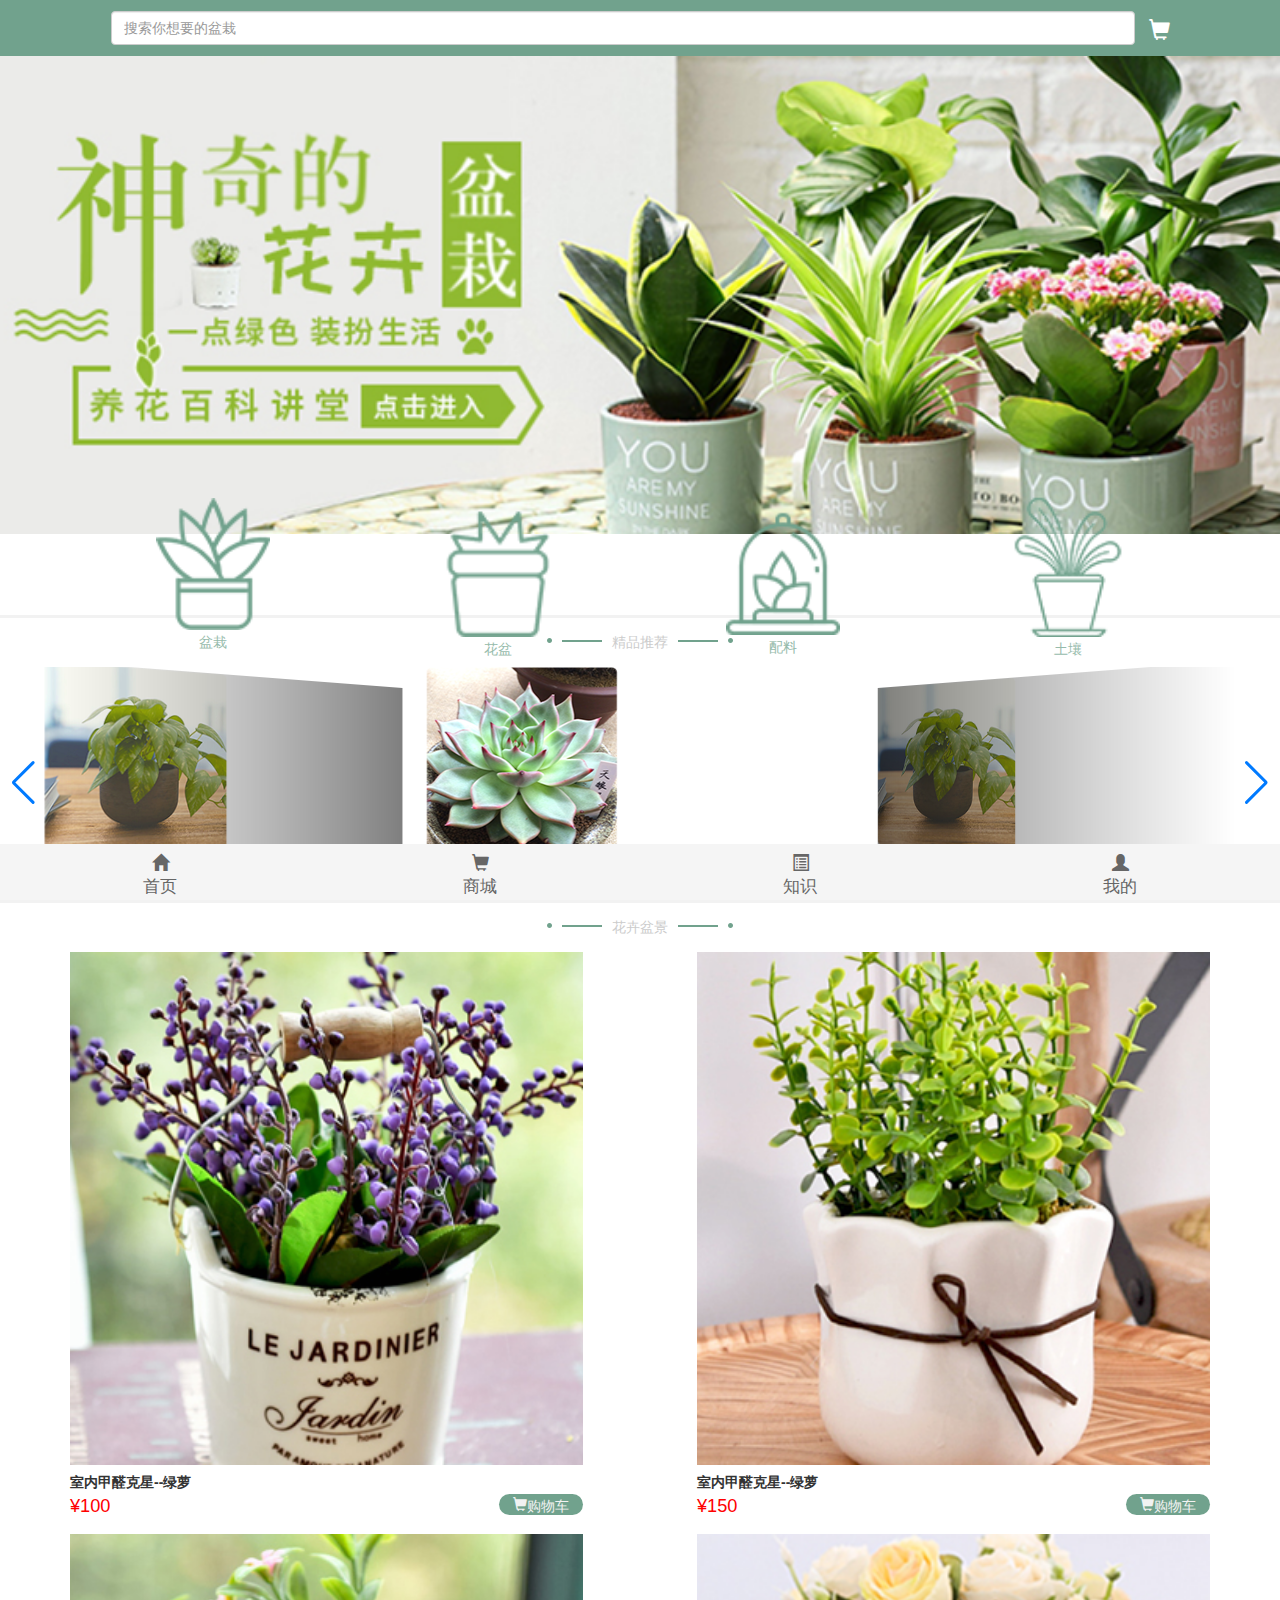
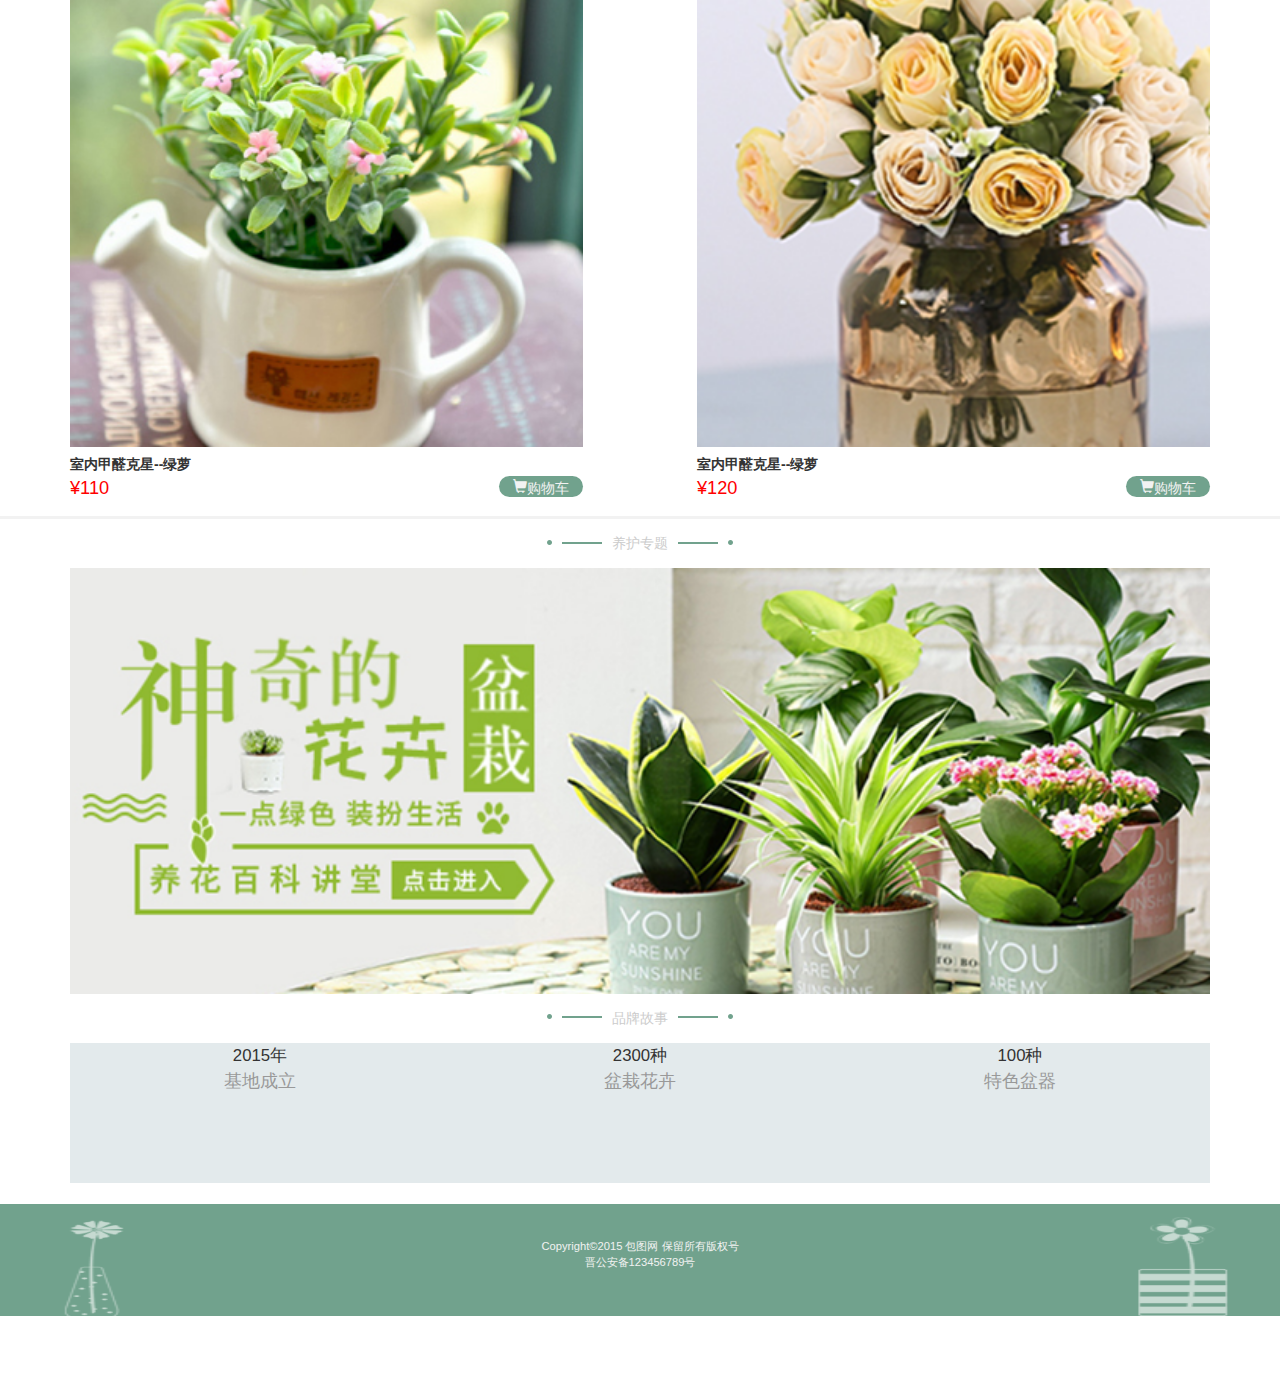
<file: index.html>
<!DOCTYPE html>
<html lang="en">

<head>
    <meta charset="UTF-8">
    <meta name="viewport" content="width=device-width, initial-scale=1.0">
    <meta http-equiv="X-UA-Compatible" content="ie=edge">
    <title>首页</title>
    <!-- bootstrap -->
    <link rel="stylesheet" href="./assets/css/bootstrap.min.css" />

    <!-- animate.css -->
    <link rel="stylesheet" href="./assets/css/animate.min.css" />

    <!-- swiper.css -->
    <link rel="stylesheet" href="./assets/css/swiper-bundle.min.css" />

    <!-- 重置样式 -->
    <link rel="stylesheet/less" href="./assets/css/reset.less" />

    <!-- 公共样式 -->
    <link rel="stylesheet/less" href="./assets/css/common.less" />

    <!-- 页面单独的样式 -->
    <link rel="stylesheet/less" href="./assets/css/index.less" />
</head>

<body>

    <!-- header 头部搜索条 -->
    <div class="header">
        <div class="inputlist">
            <input type="text" class="form-control" placeholder="搜索你想要的盆栽">
            <span class="glyphicon glyphicon-shopping-cart"></span>
        </div>
    </div>

    <!-- banner -->
    <div class="banner">
        <div class="back">
            <img src="./assets/images/banner_bg.png" />
        </div>
    </div>

    <!-- icons 小图标 -->
    <div class="icons">
        <div class="container">
            <div class="list">

                <div class="item">
                    <div class="thumb">
                        <img src="./assets/images/icon1.png" />
                    </div>
                    <span>盆栽</span>
                </div>

                <div class="item">
                    <div class="thumb">
                        <img src="./assets/images/icon2.png" />
                    </div>
                    <span>花盆</span>
                </div>

                <div class="item">
                    <div class="thumb">
                        <img src="./assets/images/icon3.png" />
                    </div>
                    <span>配料</span>
                </div>

                <div class="item">
                    <div class="thumb">
                        <img src="./assets/images/icon4.png" />
                    </div>
                    <span>土壤</span>
                </div>

            </div>
        </div>
    </div>

    <!-- recommend 推荐 -->
    <div class="recommend">

        <div class="title">
            <span class="info">精品推荐</span>
        </div>

        <div class="swiper-container">
            <div class="swiper-wrapper">


                <div class="swiper-slide">
                    <div class="list">
                        <div class="thumn">
                            <img src="./assets/images/recommend1.png" />
                        </div>
                        <p>白色网纹草-白色..</p>
                        <span>&yen;20/株</span>
                        <span class="glyphicon glyphicon-shopping-cart"></span>
                    </div>
                </div>

                <div class="swiper-slide">
                    <div class="list">
                        <div class="thumn">
                            <img src="./assets/images/recommend2.png" />
                        </div>
                        <p>白色网纹草-白色..</p>
                        <span>&yen;20/株</span>
                        <span class="glyphicon glyphicon-shopping-cart"></span>
                    </div>
                </div>

                <div class="swiper-slide">
                    <div class="list">
                        <div class="thumn">
                            <img src="./assets/images/recommend3.png" />
                        </div>
                        <p>白色网纹草-白色..</p>
                        <span>&yen;20/株</span>
                        <span class="glyphicon glyphicon-shopping-cart"></span>
                    </div>
                </div>

                <div class="swiper-slide">
                    <div class="list">
                        <div class="thumn">
                            <img src="./assets/images/recommend1.png" />
                        </div>
                        <p>白色网纹草-白色..</p>
                        <span>&yen;20/株</span>
                        <span class="glyphicon glyphicon-shopping-cart"></span>
                    </div>
                </div>

                <div class="swiper-slide">
                    <div class="list">
                        <div class="thumn">
                            <img src="./assets/images/recommend2.png" />
                        </div>
                        <p>白色网纹草-白色..</p>
                        <span>&yen;20/株</span>
                        <span class="glyphicon glyphicon-shopping-cart"></span>
                    </div>
                </div>

            </div>

            <div class="swiper-button-prev"></div>
            <div class="swiper-button-next"></div>
        </div>
    </div>

    <!-- bonsai 盆景 -->
    <div class="bonsai">
        <div class="container">

            <div class="title">
                <span class="info">花卉盆景</span>
            </div>

            <div class="plantlist">
                <div class="list">
                    <div class="thumb">
                        <img src="./assets/images/bonsai1.png" />
                    </div>
                    <p>室内甲醛克星--绿萝</p>
                    <span class="price">&yen;100</span>
                    <span class="glyphicon glyphicon-shopping-cart">购物车</span>
                </div>
                <div class="list">
                    <div class="thumb">
                        <img src="./assets/images/bonsai2.png" />
                    </div>
                    <p>室内甲醛克星--绿萝</p>
                    <span class="price">&yen;150</span>
                    <span class="glyphicon glyphicon-shopping-cart">购物车</span>
                </div>
                <div class="list">
                    <div class="thumb">
                        <img src="./assets/images/bonsai3.png" />
                    </div>
                    <p>室内甲醛克星--绿萝</p>
                    <span class="price">&yen;110</span>
                    <span class="glyphicon glyphicon-shopping-cart">购物车</span>
                </div>
                <div class="list">
                    <div class="thumb">
                        <img src="./assets/images/bonsai4.png" />
                    </div>
                    <p>室内甲醛克星--绿萝</p>
                    <span class="price">&yen;120</span>
                    <span class="glyphicon glyphicon-shopping-cart">购物车</span>
                </div>
            </div>
        </div>
    </div>

    <!-- curing 养护专题 -->
    <div class="curing">
        <div class="container">
            <div class="title">
                <span class="info">养护专题</span>
            </div>
            <div class="image">
                <img src="./assets/images/banner_bg.png" />
            </div>
        </div>
    </div>

    <!-- story 品牌故事 -->
    <div class="story">
        <div class="container">
            <div class="title">
                <span class="info">品牌故事</span>
            </div>
            <div class="history">
                <div class="info">
                    <p>2015年</p>
                    <span>基地成立</span>
                </div>
                <div class="info">
                    <p>2300种</p>
                    <span>盆栽花卉</span>
                </div>
                <div class="info">
                    <p>100种</p>
                    <span>特色盆器</span>
                </div>
            </div>

        </div>
    </div>

    <!-- copyright -->
    <div class="copyright">
        <div class="back">
            <img src="./assets/images/copy_bg.png" />
        </div>
        <div class="info">
            <p>Copyright©2015 包图网 保留所有版权号</p>
            <span>晋公安备123456789号</span>
        </div>
    </div>

    <!-- 底部 -->
    <footer class="footer">
        <a href="./index.html" class="item">
            <span class="glyphicon glyphicon-home"></span>
            <span>首页</span>
        </a>
        <a href="./shop.html" class="item">
            <span class="glyphicon glyphicon-shopping-cart"></span>
            <span>商城</span>
        </a>
        <a href="./knowledge.html" class="item">
            <span class="glyphicon glyphicon-list-alt"></span>
            <span>知识</span>
        </a>
        <a href="./register.html" class="item">
            <span class="glyphicon glyphicon-user"></span>
            <span>我的</span>
        </a>
    </footer>
</body>

</html>
<!-- 解析less的文件 -->
<script src="./assets/js/less.min.js"></script>

<!-- jquery  -->
<script type="text/javascript" src="./assets/js/jquery.min.js"></script>

<!-- bootstrap -->
<script type="text/javascript" src="./assets/js/bootstrap.min.js"></script>

<!-- wow.js -->
<script src="./assets/js/wow.min.repeat.js"></script>

<script src="./assets/js/swiper-bundle.min.js"></script>

<script>
    new WOW().init();
</script>

<script>
    var mySwiper = new Swiper('.swiper-container', {
        autoplay: {
            disableOnInteraction: false,
            delay:1000
        },
        observer:true,
        observeParents:true,
        loop: true,

        effect: 'coverflow',
        slidesPerView: 3,
        centeredSlides: true,

        navigation: {
            nextEl: '.swiper-button-next',
            prevEl: '.swiper-button-prev',
        },
    })

</script>
</file>
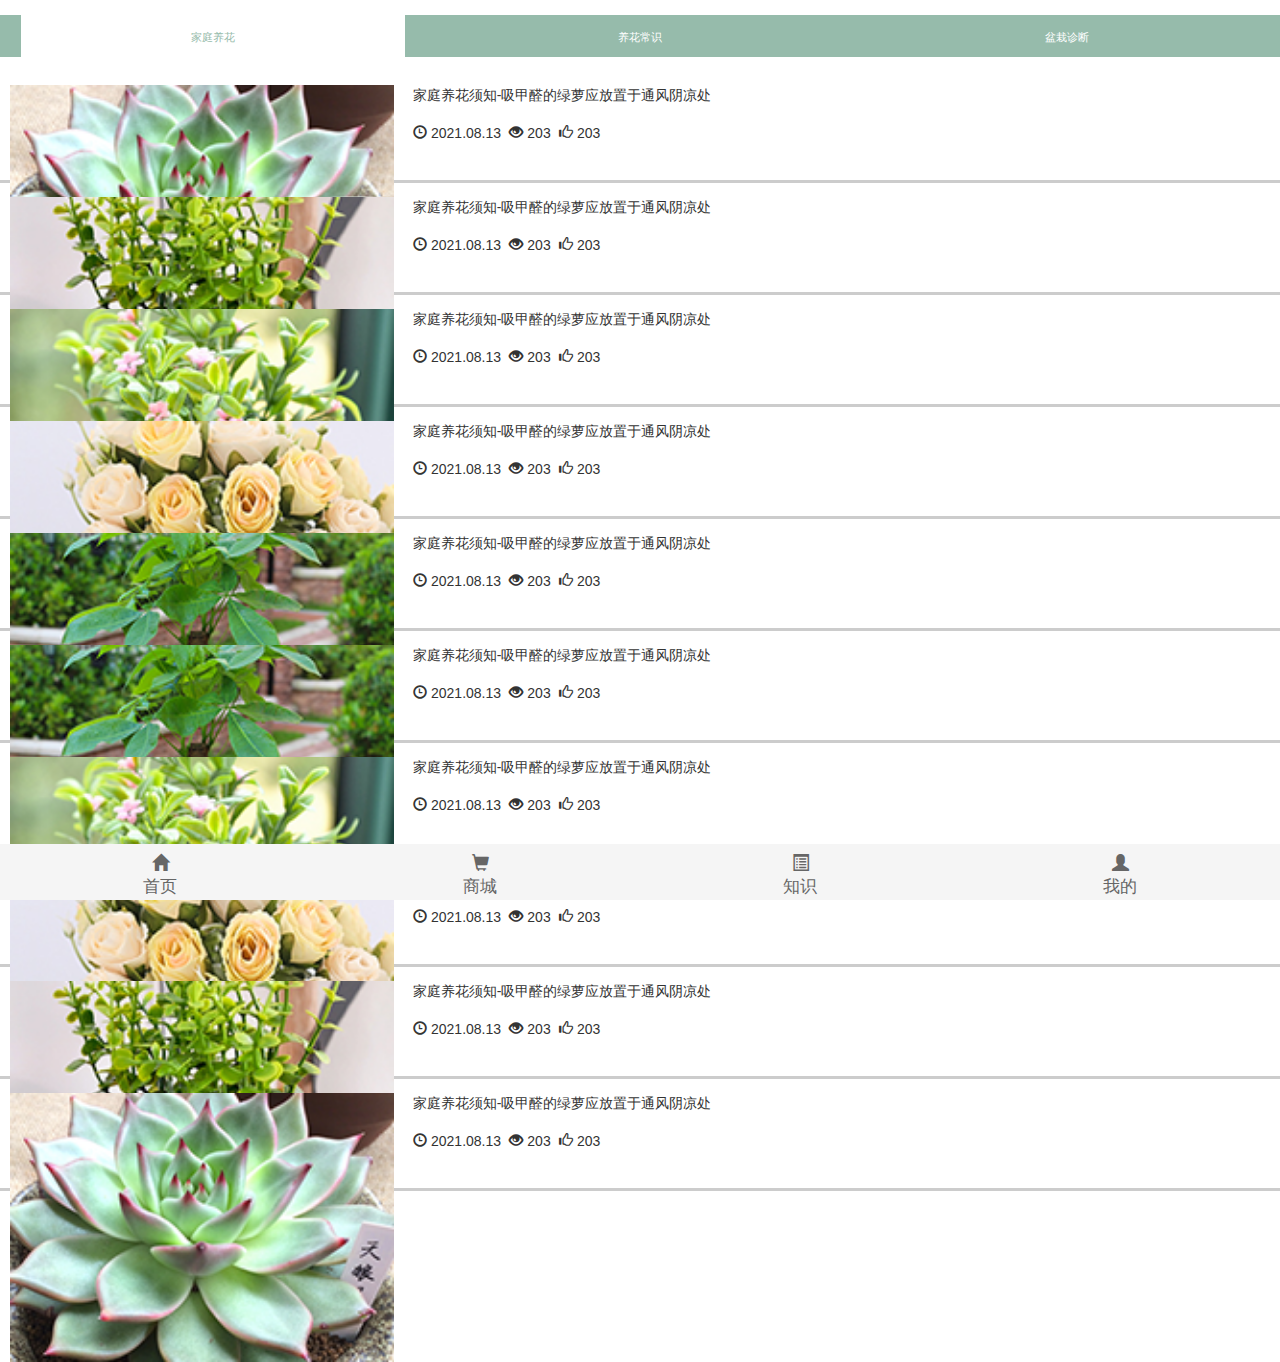
<file: knowledge.html>
<!DOCTYPE html>
<html lang="en">

<head>
    <meta charset="UTF-8">
    <meta name="viewport" content="width=device-width, initial-scale=1.0">
    <meta http-equiv="X-UA-Compatible" content="ie=edge">
    <title>养花百科</title>
    <!-- bootstrap -->
    <link rel="stylesheet" href="./assets/css/bootstrap.min.css" />

    <!-- animate.css -->
    <link rel="stylesheet" href="./assets/css/animate.min.css" />

    <!-- swiper.css -->
    <link rel="stylesheet" href="./assets/css/swiper-bundle.min.css" />

    <!-- 重置样式 -->
    <link rel="stylesheet/less" href="./assets/css/reset.less" />

    <!-- 公共样式 -->
    <link rel="stylesheet/less" href="./assets/css/common.less" />

    <!-- 页面单独的样式 -->
    <link rel="stylesheet/less" href="./assets/css/knowledge.less" />
</head>

<body>
    <div class="tips">
        <div id="box">
            <div id="tabs">
                <div class="nav active">家庭养花</div>
                <div class="nav">养花常识</div>
                <div class="nav">盆栽诊断</div>
            </div>

            <div id="content">
                <div class="block active">
                    <div class="item">
                        <div class="list">
                            <div class="left">
                                <img src="./assets/images/tips1.png" />
                            </div>
                            <div class="right">
                                <p>家庭养花须知-吸甲醛的绿萝应放置于通风阴凉处</p>
                                <span class="glyphicon glyphicon-time"></span><span>2021.08.13</span>
                                <span class="glyphicon glyphicon-eye-open"></span><span>203</span>
                                <span class="glyphicon glyphicon-thumbs-up"></span><span>203</span>
                            </div>

                        </div>
                        <div class="list">
                            <div class="left">
                                <img src="./assets/images/tips2.png" />
                            </div>
                            <div class="right">
                                <p>家庭养花须知-吸甲醛的绿萝应放置于通风阴凉处</p>
                                <span class="glyphicon glyphicon-time"></span><span>2021.08.13</span>
                                <span class="glyphicon glyphicon-eye-open"></span><span>203</span>
                                <span class="glyphicon glyphicon-thumbs-up"></span><span>203</span>
                            </div>
                        </div>
                        <div class="list">
                            <div class="left">
                                <img src="./assets/images/tips3.png" />
                            </div>
                            <div class="right">
                                <p>家庭养花须知-吸甲醛的绿萝应放置于通风阴凉处</p>
                                <span class="glyphicon glyphicon-time"></span><span>2021.08.13</span>
                                <span class="glyphicon glyphicon-eye-open"></span><span>203</span>
                                <span class="glyphicon glyphicon-thumbs-up"></span><span>203</span>
                            </div>
                        </div>
                        <div class="list">
                            <div class="left">
                                <img src="./assets/images/tips4.png" />
                            </div>
                            <div class="right">
                                <p>家庭养花须知-吸甲醛的绿萝应放置于通风阴凉处</p>
                                <span class="glyphicon glyphicon-time"></span><span>2021.08.13</span>
                                <span class="glyphicon glyphicon-eye-open"></span><span>203</span>
                                <span class="glyphicon glyphicon-thumbs-up"></span><span>203</span>
                            </div>
                        </div>
                        <div class="list">
                            <div class="left">
                                <img src="./assets/images/tips5.png" />
                            </div>
                            <div class="right">
                                <p>家庭养花须知-吸甲醛的绿萝应放置于通风阴凉处</p>
                                <span class="glyphicon glyphicon-time"></span><span>2021.08.13</span>
                                <span class="glyphicon glyphicon-eye-open"></span><span>203</span>
                                <span class="glyphicon glyphicon-thumbs-up"></span><span>203</span>
                            </div>
                        </div>
                        <div class="list">
                            <div class="left">
                                <img src="./assets/images/tips5.png" />
                            </div>
                            <div class="right">
                                <p>家庭养花须知-吸甲醛的绿萝应放置于通风阴凉处</p>
                                <span class="glyphicon glyphicon-time"></span><span>2021.08.13</span>
                                <span class="glyphicon glyphicon-eye-open"></span><span>203</span>
                                <span class="glyphicon glyphicon-thumbs-up"></span><span>203</span>
                            </div>
                        </div>
                        <div class="list">
                            <div class="left">
                                <img src="./assets/images/tips3.png" />
                            </div>
                            <div class="right">
                                <p>家庭养花须知-吸甲醛的绿萝应放置于通风阴凉处</p>
                                <span class="glyphicon glyphicon-time"></span><span>2021.08.13</span>
                                <span class="glyphicon glyphicon-eye-open"></span><span>203</span>
                                <span class="glyphicon glyphicon-thumbs-up"></span><span>203</span>
                            </div>
                        </div>
                        <div class="list">
                            <div class="left">
                                <img src="./assets/images/tips4.png" />
                            </div>
                            <div class="right">
                                <p>家庭养花须知-吸甲醛的绿萝应放置于通风阴凉处</p>
                                <span class="glyphicon glyphicon-time"></span><span>2021.08.13</span>
                                <span class="glyphicon glyphicon-eye-open"></span><span>203</span>
                                <span class="glyphicon glyphicon-thumbs-up"></span><span>203</span>
                            </div>
                        </div>
                        <div class="list">
                            <div class="left">
                                <img src="./assets/images/tips2.png" />
                            </div>
                            <div class="right">
                                <p>家庭养花须知-吸甲醛的绿萝应放置于通风阴凉处</p>
                                <span class="glyphicon glyphicon-time"></span><span>2021.08.13</span>
                                <span class="glyphicon glyphicon-eye-open"></span><span>203</span>
                                <span class="glyphicon glyphicon-thumbs-up"></span><span>203</span>
                            </div>
                        </div>
                        <div class="list">
                            <div class="left">
                                <img src="./assets/images/tips1.png" />
                            </div>
                            <div class="right">
                                <p>家庭养花须知-吸甲醛的绿萝应放置于通风阴凉处</p>
                                <span class="glyphicon glyphicon-time"></span><span>2021.08.13</span>
                                <span class="glyphicon glyphicon-eye-open"></span><span>203</span>
                                <span class="glyphicon glyphicon-thumbs-up"></span><span>203</span>
                            </div>
                        </div>
                    </div>
                </div>
                <div class="block">
                    <div class="item">
                        <div class="list">
                            <div class="left">
                                <img src="./assets/images/tips5.png" />
                            </div>
                            <div class="right">
                                <p>家庭养花须知-吸甲醛的绿萝应放置于通风阴凉处</p>
                                <span class="glyphicon glyphicon-time"></span><span>2021.08.13</span>
                                <span class="glyphicon glyphicon-eye-open"></span><span>203</span>
                                <span class="glyphicon glyphicon-thumbs-up"></span><span>203</span>
                            </div>
                        </div>
                        <div class="list">
                            <div class="left">
                                <img src="./assets/images/tips4.png" />
                            </div>
                            <div class="right">
                                <p>家庭养花须知-吸甲醛的绿萝应放置于通风阴凉处</p>
                                <span class="glyphicon glyphicon-time"></span><span>2021.08.13</span>
                                <span class="glyphicon glyphicon-eye-open"></span><span>203</span>
                                <span class="glyphicon glyphicon-thumbs-up"></span><span>203</span>
                            </div>
                        </div>
                        <div class="list">
                            <div class="left">
                                <img src="./assets/images/tips3.png" />
                            </div>
                            <div class="right">
                                <p>家庭养花须知-吸甲醛的绿萝应放置于通风阴凉处</p>
                                <span class="glyphicon glyphicon-time"></span><span>2021.08.13</span>
                                <span class="glyphicon glyphicon-eye-open"></span><span>203</span>
                                <span class="glyphicon glyphicon-thumbs-up"></span><span>203</span>
                            </div>
                        </div>
                        <div class="list">
                            <div class="left">
                                <img src="./assets/images/tips2.png" />
                            </div>
                            <div class="right">
                                <p>家庭养花须知-吸甲醛的绿萝应放置于通风阴凉处</p>
                                <span class="glyphicon glyphicon-time"></span><span>2021.08.13</span>
                                <span class="glyphicon glyphicon-eye-open"></span><span>203</span>
                                <span class="glyphicon glyphicon-thumbs-up"></span><span>203</span>
                            </div>
                        </div>
                        <div class="list">
                            <div class="left">
                                <img src="./assets/images/tips1.png" />
                            </div>
                            <div class="right">
                                <p>家庭养花须知-吸甲醛的绿萝应放置于通风阴凉处</p>
                                <span class="glyphicon glyphicon-time"></span><span>2021.08.13</span>
                                <span class="glyphicon glyphicon-eye-open"></span><span>203</span>
                                <span class="glyphicon glyphicon-thumbs-up"></span><span>203</span>
                            </div>
                        </div>
                        <div class="list">
                            <div class="left">
                                <img src="./assets/images/tips5.png" />
                            </div>
                            <div class="right">
                                <p>家庭养花须知-吸甲醛的绿萝应放置于通风阴凉处</p>
                                <span class="glyphicon glyphicon-time"></span><span>2021.08.13</span>
                                <span class="glyphicon glyphicon-eye-open"></span><span>203</span>
                                <span class="glyphicon glyphicon-thumbs-up"></span><span>203</span>
                            </div>
                        </div>
                        <div class="list">
                            <div class="left">
                                <img src="./assets/images/tips4.png" />
                            </div>
                            <div class="right">
                                <p>家庭养花须知-吸甲醛的绿萝应放置于通风阴凉处</p>
                                <span class="glyphicon glyphicon-time"></span><span>2021.08.13</span>
                                <span class="glyphicon glyphicon-eye-open"></span><span>203</span>
                                <span class="glyphicon glyphicon-thumbs-up"></span><span>203</span>
                            </div>
                        </div>
                        <div class="list">
                            <div class="left">
                                <img src="./assets/images/tips3.png" />
                            </div>
                            <div class="right">
                                <p>家庭养花须知-吸甲醛的绿萝应放置于通风阴凉处</p>
                                <span class="glyphicon glyphicon-time"></span><span>2021.08.13</span>
                                <span class="glyphicon glyphicon-eye-open"></span><span>203</span>
                                <span class="glyphicon glyphicon-thumbs-up"></span><span>203</span>
                            </div>
                        </div>
                        <div class="list">
                            <div class="left">
                                <img src="./assets/images/tips2.png" />
                            </div>
                            <div class="right">
                                <p>家庭养花须知-吸甲醛的绿萝应放置于通风阴凉处</p>
                                <span class="glyphicon glyphicon-time"></span><span>2021.08.13</span>
                                <span class="glyphicon glyphicon-eye-open"></span><span>203</span>
                                <span class="glyphicon glyphicon-thumbs-up"></span><span>203</span>
                            </div>
                        </div>
                        <div class="list">
                            <div class="left">
                                <img src="./assets/images/tips1.png" />
                            </div>
                            <div class="right">
                                <p>家庭养花须知-吸甲醛的绿萝应放置于通风阴凉处</p>
                                <span class="glyphicon glyphicon-time"></span><span>2021.08.13</span>
                                <span class="glyphicon glyphicon-eye-open"></span><span>203</span>
                                <span class="glyphicon glyphicon-thumbs-up"></span><span>203</span>
                            </div>
                        </div>
                    </div>
                </div>
                <div class="block">
                    <div class="item">
                        <div class="list">
                            <div class="left">
                                <img src="./assets/images/tips4.png" />
                            </div>
                            <div class="right">
                                <p>家庭养花须知-吸甲醛的绿萝应放置于通风阴凉处</p>
                                <span class="glyphicon glyphicon-time"></span><span>2021.08.13</span>
                                <span class="glyphicon glyphicon-eye-open"></span><span>203</span>
                                <span class="glyphicon glyphicon-thumbs-up"></span><span>203</span>
                            </div>
                        </div>
                        <div class="list">
                            <div class="left">
                                <img src="./assets/images/tips2.png" />
                            </div>
                            <div class="right">
                                <p>家庭养花须知-吸甲醛的绿萝应放置于通风阴凉处</p>
                                <span class="glyphicon glyphicon-time"></span><span>2021.08.13</span>
                                <span class="glyphicon glyphicon-eye-open"></span><span>203</span>
                                <span class="glyphicon glyphicon-thumbs-up"></span><span>203</span>
                            </div>
                        </div>
                        <div class="list">
                            <div class="left">
                                <img src="./assets/images/tips1.png" />
                            </div>
                            <div class="right">
                                <p>家庭养花须知-吸甲醛的绿萝应放置于通风阴凉处</p>
                                <span class="glyphicon glyphicon-time"></span><span>2021.08.13</span>
                                <span class="glyphicon glyphicon-eye-open"></span><span>203</span>
                                <span class="glyphicon glyphicon-thumbs-up"></span><span>203</span>
                            </div>
                        </div>
                        <div class="list">
                            <div class="left">
                                <img src="./assets/images/tips3.png" />
                            </div>
                            <div class="right">
                                <p>家庭养花须知-吸甲醛的绿萝应放置于通风阴凉处</p>
                                <span class="glyphicon glyphicon-time"></span><span>2021.08.13</span>
                                <span class="glyphicon glyphicon-eye-open"></span><span>203</span>
                                <span class="glyphicon glyphicon-thumbs-up"></span><span>203</span>
                            </div>
                        </div>
                        <div class="list">
                            <div class="left">
                                <img src="./assets/images/tips5.png" />
                            </div>
                            <div class="right">
                                <p>家庭养花须知-吸甲醛的绿萝应放置于通风阴凉处</p>
                                <span class="glyphicon glyphicon-time"></span><span>2021.08.13</span>
                                <span class="glyphicon glyphicon-eye-open"></span><span>203</span>
                                <span class="glyphicon glyphicon-thumbs-up"></span><span>203</span>
                            </div>
                        </div>
                        <div class="list">
                            <div class="left">
                                <img src="./assets/images/tips3.png" />
                            </div>
                            <div class="right">
                                <p>家庭养花须知-吸甲醛的绿萝应放置于通风阴凉处</p>
                                <span class="glyphicon glyphicon-time"></span><span>2021.08.13</span>
                                <span class="glyphicon glyphicon-eye-open"></span><span>203</span>
                                <span class="glyphicon glyphicon-thumbs-up"></span><span>203</span>
                            </div>
                        </div>
                        <div class="list">
                            <div class="left">
                                <img src="./assets/images/tips1.png" />
                            </div>
                            <div class="right">
                                <p>家庭养花须知-吸甲醛的绿萝应放置于通风阴凉处</p>
                                <span class="glyphicon glyphicon-time"></span><span>2021.08.13</span>
                                <span class="glyphicon glyphicon-eye-open"></span><span>203</span>
                                <span class="glyphicon glyphicon-thumbs-up"></span><span>203</span>
                            </div>
                        </div>
                        <div class="list">
                            <div class="left">
                                <img src="./assets/images/tips2.png" />
                            </div>
                            <div class="right">
                                <p>家庭养花须知-吸甲醛的绿萝应放置于通风阴凉处</p>
                                <span class="glyphicon glyphicon-time"></span><span>2021.08.13</span>
                                <span class="glyphicon glyphicon-eye-open"></span><span>203</span>
                                <span class="glyphicon glyphicon-thumbs-up"></span><span>203</span>
                            </div>
                        </div>
                        <div class="list">
                            <div class="left">
                                <img src="./assets/images/tips3.png" />
                            </div>
                            <div class="right">
                                <p>家庭养花须知-吸甲醛的绿萝应放置于通风阴凉处</p>
                                <span class="glyphicon glyphicon-time"></span><span>2021.08.13</span>
                                <span class="glyphicon glyphicon-eye-open"></span><span>203</span>
                                <span class="glyphicon glyphicon-thumbs-up"></span><span>203</span>
                            </div>
                        </div>
                        <div class="list">
                            <div class="left">
                                <img src="./assets/images/tips4.png" />
                            </div>
                            <div class="right">
                                <p>家庭养花须知-吸甲醛的绿萝应放置于通风阴凉处</p>
                                <span class="glyphicon glyphicon-time"></span><span>2021.08.13</span>
                                <span class="glyphicon glyphicon-eye-open"></span><span>203</span>
                                <span class="glyphicon glyphicon-thumbs-up"></span><span>203</span>
                            </div>
                        </div>
                    </div>
                </div>
            </div>
        </div>
    </div>

    <!-- 底部 -->
    <footer class="footer">
        <a href="./index.html" class="item">
            <span class="glyphicon glyphicon-home"></span>
            <span>首页</span>
        </a>
        <a href="./shop.html" class="item">
            <span class="glyphicon glyphicon-shopping-cart"></span>
            <span>商城</span>
        </a>
        <a href="./knowledge.html" class="item">
            <span class="glyphicon glyphicon-list-alt"></span>
            <span>知识</span>
        </a>
        <a href="./register.html" class="item">
            <span class="glyphicon glyphicon-user"></span>
            <span>我的</span>
        </a>
    </footer>
</body>

</html>
<!-- 解析less的文件 -->
<script src="./assets/js/less.min.js"></script>

<!-- jquery  -->
<script type="text/javascript" src="./assets/js/jquery.min.js"></script>

<!-- bootstrap -->
<script type="text/javascript" src="./assets/js/bootstrap.min.js"></script>

<!-- wow.js -->
<script src="./assets/js/wow.min.repeat.js"></script>

<script src="./assets/js/swiper-bundle.min.js"></script>

<script>
    new WOW().init();
</script>

<script>
    var tabs = document.getElementById('tabs')
    var box = document.getElementById('box')
    var navlist = document.getElementsByClassName('nav')
    var blocklist = document.getElementsByClassName('block')

    //全局的索引
    var index = 0

    //给导航元素设置一个自定义的属性，来区分我点击的是哪一个
    for (var i = 0; i < navlist.length; i++) {
        //给每个元素设置一个自定义属性 data-index
        navlist[i].dataset.index = i
    }

    tabs.onclick = function (e) {
        // e == event == 事件对象
        // this 当前触发的对象
        index = e.target.dataset.index

        //初始化
        for (var i = 0; i < navlist.length; i++) {
            navlist[i].className = 'nav'
            blocklist[i].className = 'block'
        }

        //在给指定的添加选中效果
        navlist[index].className = 'nav active'

        blocklist[index].className = 'block active'
    }
</script>
</file>
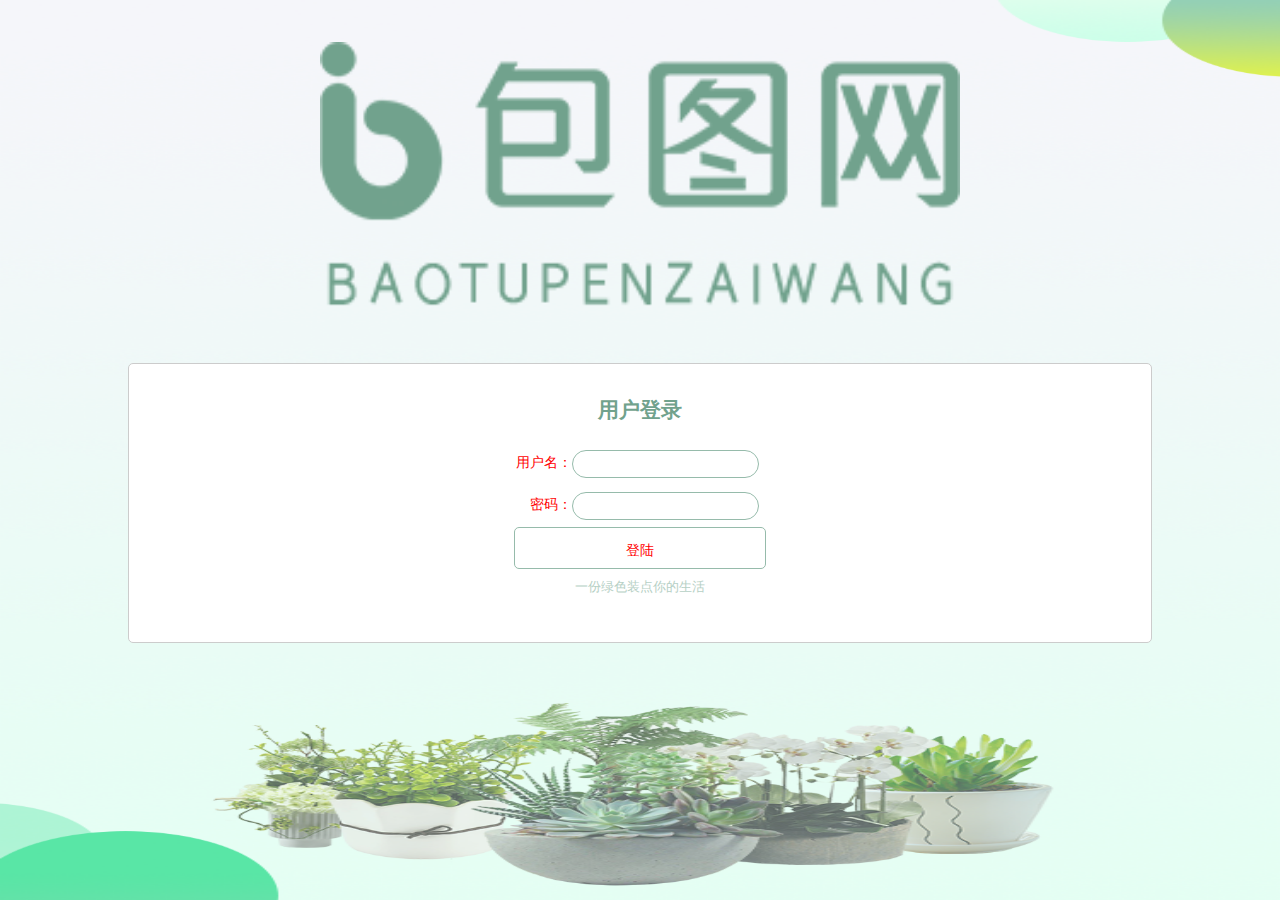
<file: login.html>
<!DOCTYPE html>
<html lang="en">

<head>
    <meta charset="UTF-8">
    <meta name="viewport" content="width=device-width, initial-scale=1.0">
    <meta http-equiv="X-UA-Compatible" content="ie=edge">
    <title>登陆</title>
    <!-- bootstrap -->
    <link rel="stylesheet" href="./assets/css/bootstrap.min.css" />

    <!-- animate.css -->
    <link rel="stylesheet" href="./assets/css/animate.min.css" />

    <!-- swiper.css -->
    <link rel="stylesheet" href="./assets/css/swiper-bundle.min.css" />

    <!-- 重置样式 -->
    <link rel="stylesheet/less" href="./assets/css/reset.less" />

    <!-- 公共样式 -->
    <link rel="stylesheet/less" href="./assets/css/common.less" />

    <!-- 页面单独的样式 -->
    <link rel="stylesheet/less" href="./assets/css/login.less" />
</head>

<body>
    <div id="loginPage">
        <div class="back">
            <img src="./assets/images/register_bg.png" />
        </div>

        <div class="logo">
            <img src="./assets/images/logo.png" />
        </div>

        <form id="login">
            <table>
                <tr>
                    <td colspan="2">用户登录</td>
                </tr>
                <tr>
                    <td>用户名：</td>
                    <td><input type="text" name="username" required /></td>
                </tr>

                <tr>
                    <td>密码：</td>
                    <td><input type="password" name="password" required /></td>
                </tr>

                <tr>
                    <td colspan="2"><button type="submit">登陆</button></td>
                </tr>

                <tr>
                    <td colspan="2">一份绿色装点你的生活</td>
                </tr>
            </table>
        </form>
    </div>
</body>

</html>
<!-- 解析less的文件 -->
<script src="./assets/js/less.min.js"></script>

<!-- jquery  -->
<script type="text/javascript" src="./assets/js/jquery.min.js"></script>

<!-- bootstrap -->
<script type="text/javascript" src="./assets/js/bootstrap.min.js"></script>

<!-- wow.js -->
<script src="./assets/js/wow.min.repeat.js"></script>

<script src="./assets/js/swiper-bundle.min.js"></script>

<script>
    new WOW().init();
</script>

<script>
    //全局获取缓存中的用户信息
    var userlist = localStorage.getItem('userlist')

    if (!userlist) {
        userlist = []
    } else {
        userlist = JSON.parse(userlist)
    }


    //表单验证 登录验证
    $("#login").submit(function (e) {
        //阻止元素的默认功能
        e.preventDefault()

        if (userlist.length <= 0) {
            alert('该网站暂时无人注册')
            return false
        }

        //定义个当前的用户信息
        var LoginUser = null

        var username = $.trim($(`input[name='username']`)[0].value)

        //循环判断
        for (var key = 0; key < userlist.length; key++) {
            //每次都去判断循环的这个人的用户名是否等于当前输入的
            if (userlist[key].username == username) {
                //把这个人的信息保存起来
                LoginUser = userlist[key]
                break
            }
        }

        if (!LoginUser) {
            alert('您输入的用户不存在')
            return false
        }


        //获取输入密码，缓存中的密码
        var password = $.trim($(`input[name='password']`)[0].value)

        if (password != LoginUser.password) {
            alert('您输入的密码错误，请重新输入')
            return false
        }

        //跳转页面
        location.href = './user.html'
        return false
    })
</script>
</file>
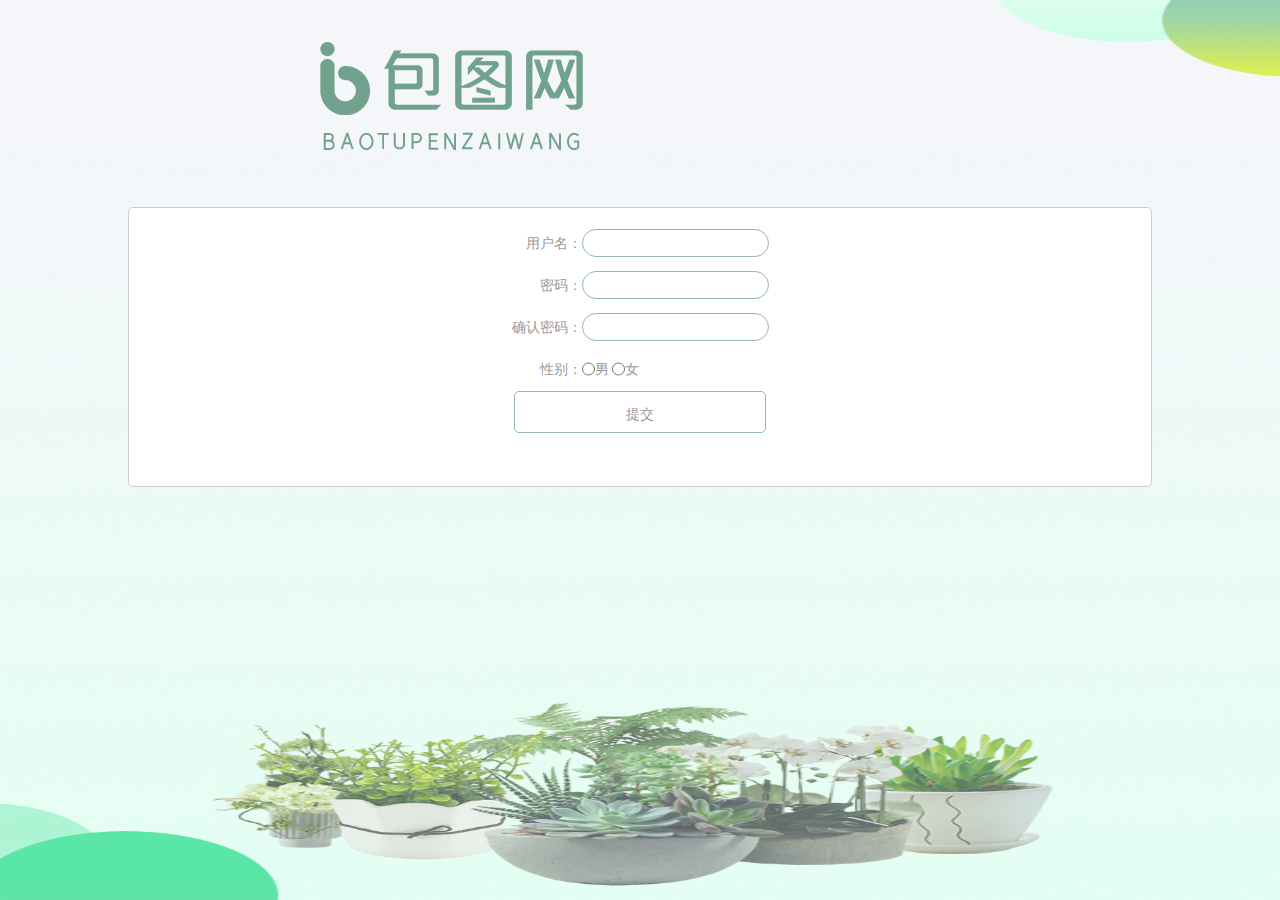
<file: register.html>
<!DOCTYPE html>
<html lang="en">

<head>
    <meta charset="UTF-8">
    <meta name="viewport" content="width=device-width, initial-scale=1.0">
    <meta http-equiv="X-UA-Compatible" content="ie=edge">
    <title>注册</title>
    <!-- bootstrap -->
    <link rel="stylesheet" href="./assets/css/bootstrap.min.css" />

    <!-- animate.css -->
    <link rel="stylesheet" href="./assets/css/animate.min.css" />

    <!-- swiper.css -->
    <link rel="stylesheet" href="./assets/css/swiper-bundle.min.css" />

    <!-- 重置样式 -->
    <link rel="stylesheet/less" href="./assets/css/reset.less" />

    <!-- 公共样式 -->
    <link rel="stylesheet/less" href="./assets/css/common.less" />

    <!-- 页面单独的样式 -->
    <link rel="stylesheet/less" href="./assets/css/register.less" />
</head>

<body>

    <div class="register">
        <div class="back">
            <img src="./assets/images/register_bg.png" />
        </div>

        <div class="logo">
            <img src="./assets/images/logo.png" />
        </div>

        <form id="register">
            <table>
                <tr>
                    <td>用户名：</td>
                    <td><input type="text" name="username" required /></td>
                </tr>

                <tr>
                    <td>密码：</td>
                    <td><input type="password" name="password" required /></td>
                </tr>

                <tr>
                    <td>确认密码：</td>
                    <td><input type="password" name="repass" required /></td>
                </tr>

                <tr>
                    <td>性别：</td>
                    <td>
                        <input type="radio" name="sex" id="boy" value='1' />男
                        <input type="radio" name="sex" id="girl" value='2' />女
                    </td>
                </tr>

                <tr>
                    <td colspan="2"><button type="submit">提交</button></td>
                </tr>
            </table>
        </form>
    </div>

</body>

</html>

<!-- 解析less的文件 -->
<script src="./assets/js/less.min.js"></script>

<!-- jquery  -->
<script type="text/javascript" src="./assets/js/jquery.min.js"></script>

<!-- bootstrap -->
<script type="text/javascript" src="./assets/js/bootstrap.min.js"></script>

<!-- wow.js -->
<script src="./assets/js/wow.min.repeat.js"></script>

<script src="./assets/js/swiper-bundle.min.js"></script>

<script>
    new WOW().init();
</script>

<script>

    var userlist = localStorage.getItem('userlist')

    if (!userlist) {
        userlist = []
    } else {
        userlist = JSON.parse(userlist)
    }
    $("#register").submit(function (e) {

        //阻止表单提交跳转
        e.preventDefault()

        //用户名判断
        var username = $.trim($(`input[name='username']`)[0].value)

        if (username.length < 6) {
            alert('用户名长度不能小于6位')
            return false
        }

        //在判断是否重复注册
        if (userlist.length > 0) {
            for (var key = 0; key < userlist.length; key++) {
                if (userlist[key].username == username) {
                    alert('您输入的用户名已注册,请重新输入')
                    return false
                }
            }
        }

        var pattern = /^[\w_-]{6,16}$/
        var password = $.trim($(`input[name='password']`)[0].value)

        if (!pattern.test(password)) {
            alert('密码格式输入错误，请重新输入')
            return false
        }

        //确认密码
        var repass = $.trim($(`input[name='repass']`)[0].value)

        if (repass != password) {
            alert('密码和确认密码不一致')
            return false
        }

        //判断性别
        var sex = $(`input[name="sex"]`)
        //如果两个都为false 就说明一个都没选
        if (sex[0].checked == false && sex[1].checked == false) {
            alert('请选择性别')
            return false
        }

        var id = 1

        if (userlist.length <= 0) {
            //没有用户默认从1开始
            id = 1
        } else {
            //如果有用户从最大值开始+1
            id = userlist.length + 1

        }

        var user = {
            id: id,
            username: username,
            password: password
        }

        //往数组里面追加元素
        userlist.push(user)

        //将对象转换为字符串,在存放到缓存里面
        localStorage.setItem('userlist', JSON.stringify(userlist))


        //提醒信息
        alert('注册成功')

        //跳转界面
        location.href = './login.html'
        return false
    })
</script>
</file>
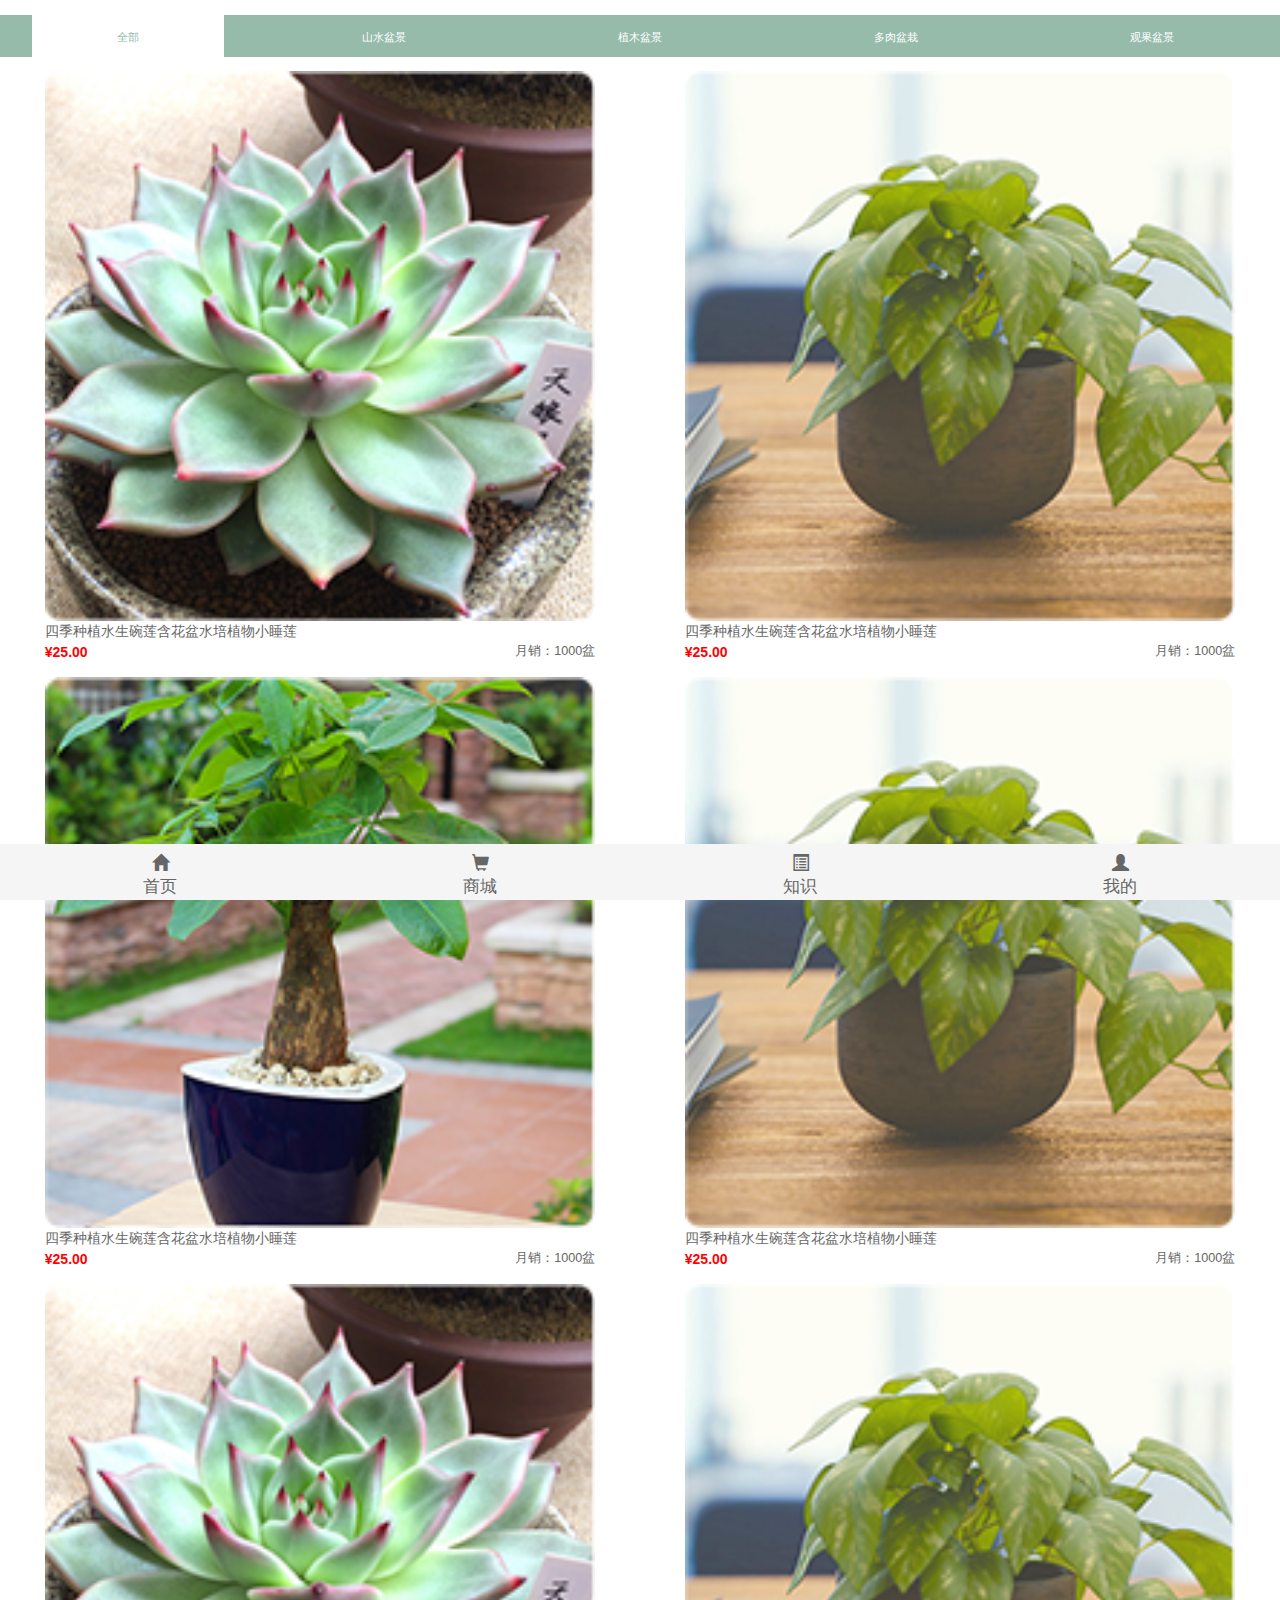
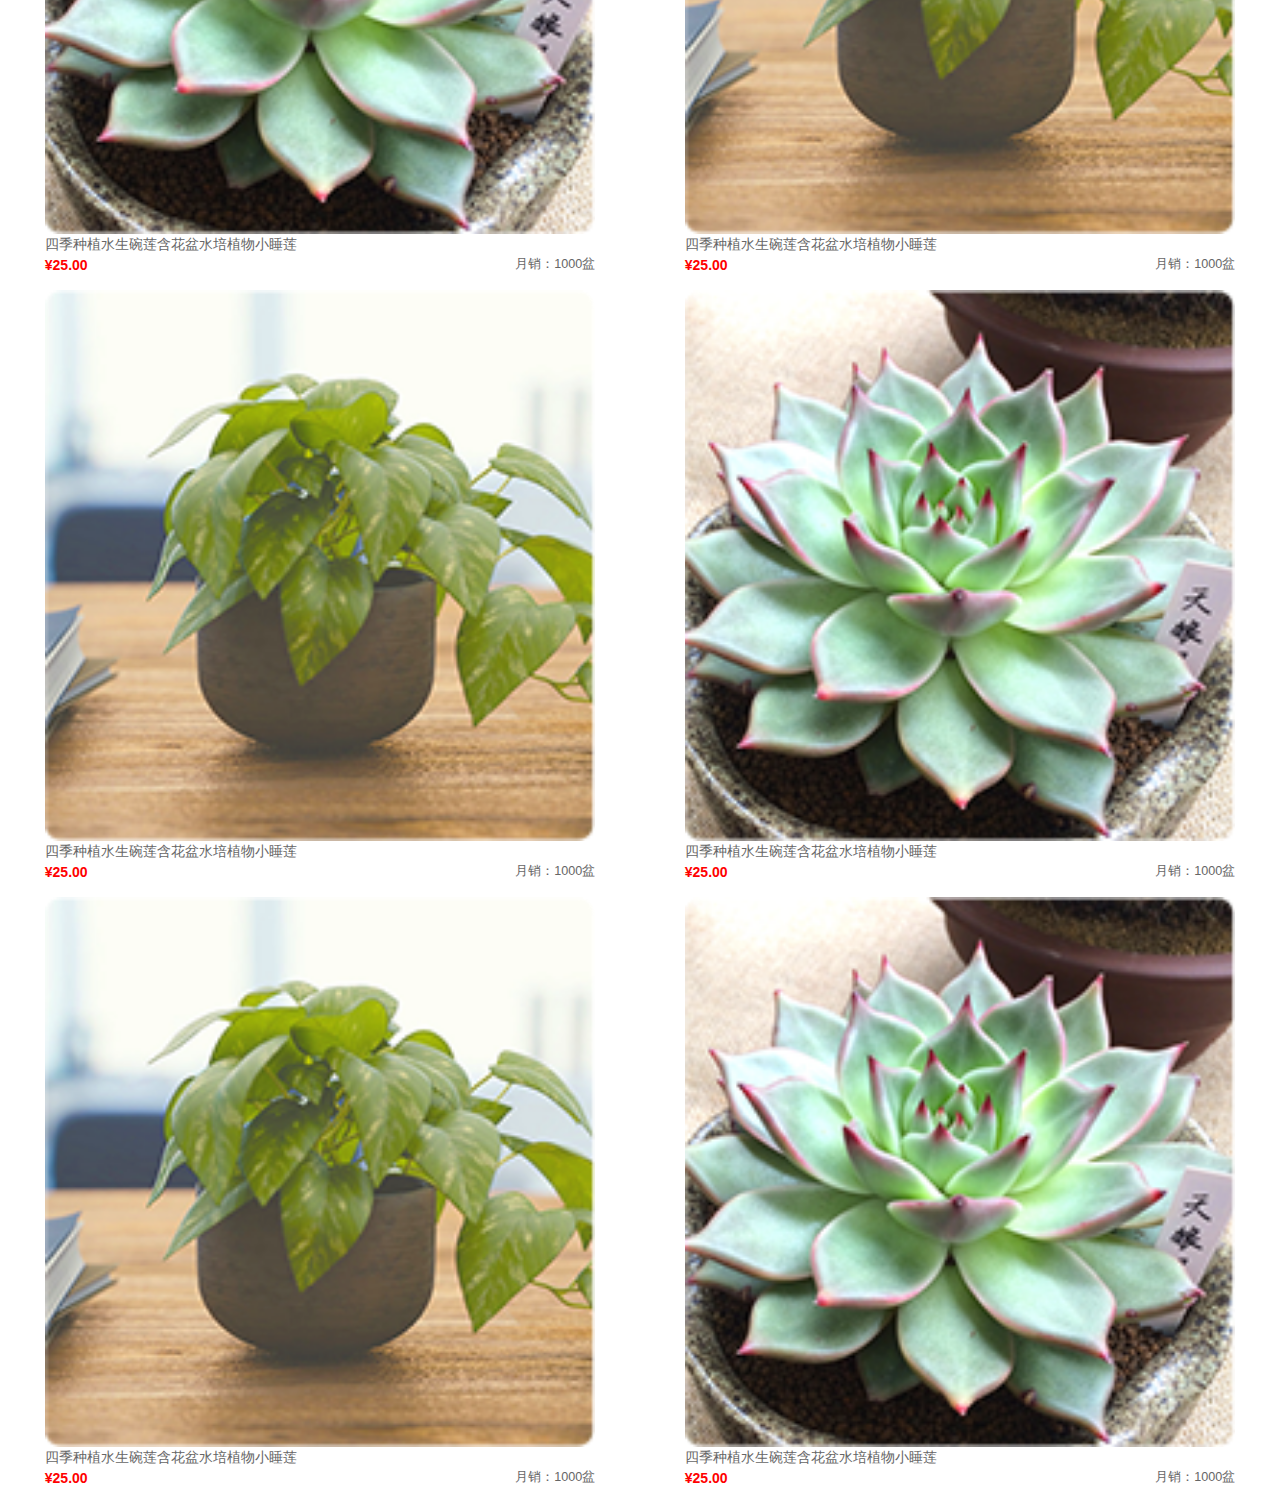
<file: shop.html>
<!DOCTYPE html>
<html lang="en">

<head>
    <meta charset="UTF-8">
    <meta name="viewport" content="width=device-width, initial-scale=1.0">
    <meta http-equiv="X-UA-Compatible" content="ie=edge">
    <title>盆栽商城</title>
    <!-- bootstrap -->
    <link rel="stylesheet" href="./assets/css/bootstrap.min.css" />

    <!-- animate.css -->
    <link rel="stylesheet" href="./assets/css/animate.min.css" />

    <!-- swiper.css -->
    <link rel="stylesheet" href="./assets/css/swiper-bundle.min.css" />

    <!-- 重置样式 -->
    <link rel="stylesheet/less" href="./assets/css/reset.less" />

    <!-- 公共样式 -->
    <link rel="stylesheet/less" href="./assets/css/common.less" />

    <!-- 页面单独的样式 -->
    <link rel="stylesheet/less" href="./assets/css/shop.less" />
</head>

<body>
    <!-- type 类别 -->
    <div class="type">
        <div id="box">
            <div id="tabs">
                <div class="nav active">全部</div>
                <div class="nav">山水盆景</div>
                <div class="nav">植木盆景</div>
                <div class="nav">多肉盆栽</div>
                <div class="nav">观果盆景</div>
            </div>

            <div id="content">
                <div class="block active">
                    <div class="item">
                        <div class="list">
                            <div class="thumn">
                                <img src="./assets/images/recommend1.png" />
                            </div>
                            <p>四季种植水生碗莲含花盆水培植物小睡莲</p>
                            <span class="price">&yen;25.00</span>
                            <span class="sales">月销：1000盆</span>
                        </div>
                        <div class="list">
                            <div class="thumn">
                                <img src="./assets/images/recommend2.png" />
                            </div>
                            <p>四季种植水生碗莲含花盆水培植物小睡莲</p>
                            <span class="price">&yen;25.00</span>
                            <span class="sales">月销：1000盆</span>
                        </div>
                        <div class="list">
                            <div class="thumn">
                                <img src="./assets/images/recommend3.png" />
                            </div>
                            <p>四季种植水生碗莲含花盆水培植物小睡莲</p>
                            <span class="price">&yen;25.00</span>
                            <span class="sales">月销：1000盆</span>
                        </div>
                        <div class="list">
                            <div class="thumn">
                                <img src="./assets/images/recommend2.png" />
                            </div>
                            <p>四季种植水生碗莲含花盆水培植物小睡莲</p>
                            <span class="price">&yen;25.00</span>
                            <span class="sales">月销：1000盆</span>
                        </div>
                        <div class="list">
                            <div class="thumn">
                                <img src="./assets/images/recommend1.png" />
                            </div>
                            <p>四季种植水生碗莲含花盆水培植物小睡莲</p>
                            <span class="price">&yen;25.00</span>
                            <span class="sales">月销：1000盆</span>
                        </div>
                        <div class="list">
                            <div class="thumn">
                                <img src="./assets/images/recommend2.png" />
                            </div>
                            <p>四季种植水生碗莲含花盆水培植物小睡莲</p>
                            <span class="price">&yen;25.00</span>
                            <span class="sales">月销：1000盆</span>
                        </div>
                        <div class="list">
                            <div class="thumn">
                                <img src="./assets/images/recommend2.png" />
                            </div>
                            <p>四季种植水生碗莲含花盆水培植物小睡莲</p>
                            <span class="price">&yen;25.00</span>
                            <span class="sales">月销：1000盆</span>
                        </div>
                        <div class="list">
                            <div class="thumn">
                                <img src="./assets/images/recommend1.png" />
                            </div>
                            <p>四季种植水生碗莲含花盆水培植物小睡莲</p>
                            <span class="price">&yen;25.00</span>
                            <span class="sales">月销：1000盆</span>
                        </div>
                        <div class="list">
                            <div class="thumn">
                                <img src="./assets/images/recommend2.png" />
                            </div>
                            <p>四季种植水生碗莲含花盆水培植物小睡莲</p>
                            <span class="price">&yen;25.00</span>
                            <span class="sales">月销：1000盆</span>
                        </div>
                        <div class="list">
                            <div class="thumn">
                                <img src="./assets/images/recommend1.png" />
                            </div>
                            <p>四季种植水生碗莲含花盆水培植物小睡莲</p>
                            <span class="price">&yen;25.00</span>
                            <span class="sales">月销：1000盆</span>
                        </div>
                    </div>
                </div>
                <div class="block">
                    <div class="item">
                        <div class="list">
                            <div class="thumn">
                                <img src="./assets/images/recommend2.png" />
                            </div>
                            <p>四季种植水生碗莲含花盆水培植物小睡莲</p>
                            <span class="price">&yen;25.00</span>
                            <span class="sales">月销：1000盆</span>
                        </div>
                        <div class="list">
                            <div class="thumn">
                                <img src="./assets/images/recommend1.png" />
                            </div>
                            <p>四季种植水生碗莲含花盆水培植物小睡莲</p>
                            <span class="price">&yen;25.00</span>
                            <span class="sales">月销：1000盆</span>
                        </div>
                        <div class="list">
                            <div class="thumn">
                                <img src="./assets/images/recommend3.png" />
                            </div>
                            <p>四季种植水生碗莲含花盆水培植物小睡莲</p>
                            <span class="price">&yen;25.00</span>
                            <span class="sales">月销：1000盆</span>
                        </div>
                        <div class="list">
                            <div class="thumn">
                                <img src="./assets/images/recommend2.png" />
                            </div>
                            <p>四季种植水生碗莲含花盆水培植物小睡莲</p>
                            <span class="price">&yen;25.00</span>
                            <span class="sales">月销：1000盆</span>
                        </div>
                        <div class="list">
                            <div class="thumn">
                                <img src="./assets/images/recommend1.png" />
                            </div>
                            <p>四季种植水生碗莲含花盆水培植物小睡莲</p>
                            <span class="price">&yen;25.00</span>
                            <span class="sales">月销：1000盆</span>
                        </div>
                        <div class="list">
                            <div class="thumn">
                                <img src="./assets/images/recommend2.png" />
                            </div>
                            <p>四季种植水生碗莲含花盆水培植物小睡莲</p>
                            <span class="price">&yen;25.00</span>
                            <span class="sales">月销：1000盆</span>
                        </div>
                        <div class="list">
                            <div class="thumn">
                                <img src="./assets/images/recommend2.png" />
                            </div>
                            <p>四季种植水生碗莲含花盆水培植物小睡莲</p>
                            <span class="price">&yen;25.00</span>
                            <span class="sales">月销：1000盆</span>
                        </div>
                        <div class="list">
                            <div class="thumn">
                                <img src="./assets/images/recommend1.png" />
                            </div>
                            <p>四季种植水生碗莲含花盆水培植物小睡莲</p>
                            <span class="price">&yen;25.00</span>
                            <span class="sales">月销：1000盆</span>
                        </div>
                        <div class="list">
                            <div class="thumn">
                                <img src="./assets/images/recommend2.png" />
                            </div>
                            <p>四季种植水生碗莲含花盆水培植物小睡莲</p>
                            <span class="price">&yen;25.00</span>
                            <span class="sales">月销：1000盆</span>
                        </div>
                        <div class="list">
                            <div class="thumn">
                                <img src="./assets/images/recommend1.png" />
                            </div>
                            <p>四季种植水生碗莲含花盆水培植物小睡莲</p>
                            <span class="price">&yen;25.00</span>
                            <span class="sales">月销：1000盆</span>
                        </div>
                    </div>
                </div>
                <div class="block">
                    <div class="item">
                        <div class="list">
                            <div class="thumn">
                                <img src="./assets/images/recommend3.png" />
                            </div>
                            <p>四季种植水生碗莲含花盆水培植物小睡莲</p>
                            <span class="price">&yen;25.00</span>
                            <span class="sales">月销：1000盆</span>
                        </div>
                        <div class="list">
                            <div class="thumn">
                                <img src="./assets/images/recommend1.png" />
                            </div>
                            <p>四季种植水生碗莲含花盆水培植物小睡莲</p>
                            <span class="price">&yen;25.00</span>
                            <span class="sales">月销：1000盆</span>
                        </div>
                        <div class="list">
                            <div class="thumn">
                                <img src="./assets/images/recommend3.png" />
                            </div>
                            <p>四季种植水生碗莲含花盆水培植物小睡莲</p>
                            <span class="price">&yen;25.00</span>
                            <span class="sales">月销：1000盆</span>
                        </div>
                        <div class="list">
                            <div class="thumn">
                                <img src="./assets/images/recommend2.png" />
                            </div>
                            <p>四季种植水生碗莲含花盆水培植物小睡莲</p>
                            <span class="price">&yen;25.00</span>
                            <span class="sales">月销：1000盆</span>
                        </div>
                        <div class="list">
                            <div class="thumn">
                                <img src="./assets/images/recommend1.png" />
                            </div>
                            <p>四季种植水生碗莲含花盆水培植物小睡莲</p>
                            <span class="price">&yen;25.00</span>
                            <span class="sales">月销：1000盆</span>
                        </div>
                        <div class="list">
                            <div class="thumn">
                                <img src="./assets/images/recommend2.png" />
                            </div>
                            <p>四季种植水生碗莲含花盆水培植物小睡莲</p>
                            <span class="price">&yen;25.00</span>
                            <span class="sales">月销：1000盆</span>
                        </div>
                        <div class="list">
                            <div class="thumn">
                                <img src="./assets/images/recommend2.png" />
                            </div>
                            <p>四季种植水生碗莲含花盆水培植物小睡莲</p>
                            <span class="price">&yen;25.00</span>
                            <span class="sales">月销：1000盆</span>
                        </div>
                        <div class="list">
                            <div class="thumn">
                                <img src="./assets/images/recommend1.png" />
                            </div>
                            <p>四季种植水生碗莲含花盆水培植物小睡莲</p>
                            <span class="price">&yen;25.00</span>
                            <span class="sales">月销：1000盆</span>
                        </div>
                        <div class="list">
                            <div class="thumn">
                                <img src="./assets/images/recommend2.png" />
                            </div>
                            <p>四季种植水生碗莲含花盆水培植物小睡莲</p>
                            <span class="price">&yen;25.00</span>
                            <span class="sales">月销：1000盆</span>
                        </div>
                        <div class="list">
                            <div class="thumn">
                                <img src="./assets/images/recommend1.png" />
                            </div>
                            <p>四季种植水生碗莲含花盆水培植物小睡莲</p>
                            <span class="price">&yen;25.00</span>
                            <span class="sales">月销：1000盆</span>
                        </div>
                    </div>
                </div>
                <div class="block">
                    <div class="item">
                        <div class="list">
                            <div class="thumn">
                                <img src="./assets/images/recommend2.png" />
                            </div>
                            <p>四季种植水生碗莲含花盆水培植物小睡莲</p>
                            <span class="price">&yen;25.00</span>
                            <span class="sales">月销：1000盆</span>
                        </div>
                        <div class="list">
                            <div class="thumn">
                                <img src="./assets/images/recommend1.png" />
                            </div>
                            <p>四季种植水生碗莲含花盆水培植物小睡莲</p>
                            <span class="price">&yen;25.00</span>
                            <span class="sales">月销：1000盆</span>
                        </div>
                        <div class="list">
                            <div class="thumn">
                                <img src="./assets/images/recommend1.png" />
                            </div>
                            <p>四季种植水生碗莲含花盆水培植物小睡莲</p>
                            <span class="price">&yen;25.00</span>
                            <span class="sales">月销：1000盆</span>
                        </div>
                        <div class="list">
                            <div class="thumn">
                                <img src="./assets/images/recommend2.png" />
                            </div>
                            <p>四季种植水生碗莲含花盆水培植物小睡莲</p>
                            <span class="price">&yen;25.00</span>
                            <span class="sales">月销：1000盆</span>
                        </div>
                        <div class="list">
                            <div class="thumn">
                                <img src="./assets/images/recommend1.png" />
                            </div>
                            <p>四季种植水生碗莲含花盆水培植物小睡莲</p>
                            <span class="price">&yen;25.00</span>
                            <span class="sales">月销：1000盆</span>
                        </div>
                        <div class="list">
                            <div class="thumn">
                                <img src="./assets/images/recommend2.png" />
                            </div>
                            <p>四季种植水生碗莲含花盆水培植物小睡莲</p>
                            <span class="price">&yen;25.00</span>
                            <span class="sales">月销：1000盆</span>
                        </div>
                        <div class="list">
                            <div class="thumn">
                                <img src="./assets/images/recommend2.png" />
                            </div>
                            <p>四季种植水生碗莲含花盆水培植物小睡莲</p>
                            <span class="price">&yen;25.00</span>
                            <span class="sales">月销：1000盆</span>
                        </div>
                        <div class="list">
                            <div class="thumn">
                                <img src="./assets/images/recommend1.png" />
                            </div>
                            <p>四季种植水生碗莲含花盆水培植物小睡莲</p>
                            <span class="price">&yen;25.00</span>
                            <span class="sales">月销：1000盆</span>
                        </div>
                        <div class="list">
                            <div class="thumn">
                                <img src="./assets/images/recommend2.png" />
                            </div>
                            <p>四季种植水生碗莲含花盆水培植物小睡莲</p>
                            <span class="price">&yen;25.00</span>
                            <span class="sales">月销：1000盆</span>
                        </div>
                        <div class="list">
                            <div class="thumn">
                                <img src="./assets/images/recommend1.png" />
                            </div>
                            <p>四季种植水生碗莲含花盆水培植物小睡莲</p>
                            <span class="price">&yen;25.00</span>
                            <span class="sales">月销：1000盆</span>
                        </div>
                    </div>
                </div>
                <div class="block">
                    <div class="item">
                        <div class="list">
                            <div class="thumn">
                                <img src="./assets/images/recommend1.png" />
                            </div>
                            <p>四季种植水生碗莲含花盆水培植物小睡莲</p>
                            <span class="price">&yen;25.00</span>
                            <span class="sales">月销：1000盆</span>
                        </div>
                        <div class="list">
                            <div class="thumn">
                                <img src="./assets/images/recommend2.png" />
                            </div>
                            <p>四季种植水生碗莲含花盆水培植物小睡莲</p>
                            <span class="price">&yen;25.00</span>
                            <span class="sales">月销：1000盆</span>
                        </div>
                        <div class="list">
                            <div class="thumn">
                                <img src="./assets/images/recommend3.png" />
                            </div>
                            <p>四季种植水生碗莲含花盆水培植物小睡莲</p>
                            <span class="price">&yen;25.00</span>
                            <span class="sales">月销：1000盆</span>
                        </div>
                        <div class="list">
                            <div class="thumn">
                                <img src="./assets/images/recommend2.png" />
                            </div>
                            <p>四季种植水生碗莲含花盆水培植物小睡莲</p>
                            <span class="price">&yen;25.00</span>
                            <span class="sales">月销：1000盆</span>
                        </div>
                        <div class="list">
                            <div class="thumn">
                                <img src="./assets/images/recommend1.png" />
                            </div>
                            <p>四季种植水生碗莲含花盆水培植物小睡莲</p>
                            <span class="price">&yen;25.00</span>
                            <span class="sales">月销：1000盆</span>
                        </div>
                        <div class="list">
                            <div class="thumn">
                                <img src="./assets/images/recommend2.png" />
                            </div>
                            <p>四季种植水生碗莲含花盆水培植物小睡莲</p>
                            <span class="price">&yen;25.00</span>
                            <span class="sales">月销：1000盆</span>
                        </div>
                        <div class="list">
                            <div class="thumn">
                                <img src="./assets/images/recommend2.png" />
                            </div>
                            <p>四季种植水生碗莲含花盆水培植物小睡莲</p>
                            <span class="price">&yen;25.00</span>
                            <span class="sales">月销：1000盆</span>
                        </div>
                        <div class="list">
                            <div class="thumn">
                                <img src="./assets/images/recommend1.png" />
                            </div>
                            <p>四季种植水生碗莲含花盆水培植物小睡莲</p>
                            <span class="price">&yen;25.00</span>
                            <span class="sales">月销：1000盆</span>
                        </div>
                        <div class="list">
                            <div class="thumn">
                                <img src="./assets/images/recommend2.png" />
                            </div>
                            <p>四季种植水生碗莲含花盆水培植物小睡莲</p>
                            <span class="price">&yen;25.00</span>
                            <span class="sales">月销：1000盆</span>
                        </div>
                        <div class="list">
                            <div class="thumn">
                                <img src="./assets/images/recommend1.png" />
                            </div>
                            <p>四季种植水生碗莲含花盆水培植物小睡莲</p>
                            <span class="price">&yen;25.00</span>
                            <span class="sales">月销：1000盆</span>
                        </div>
                    </div>
                </div>
            </div>
        </div>
    </div>

    <!-- 底部 -->
    <footer class="footer">
        <a href="./index.html" class="item">
            <span class="glyphicon glyphicon-home"></span>
            <span>首页</span>
        </a>
        <a href="./shop.html" class="item">
            <span class="glyphicon glyphicon-shopping-cart"></span>
            <span>商城</span>
        </a>
        <a href="./knowledge.html" class="item">
            <span class="glyphicon glyphicon-list-alt"></span>
            <span>知识</span>
        </a>
        <a href="./register.html" class="item">
            <span class="glyphicon glyphicon-user"></span>
            <span>我的</span>
        </a>
    </footer>
</body>

</html>

<!-- 解析less的文件 -->
<script src="./assets/js/less.min.js"></script>

<!-- jquery  -->
<script type="text/javascript" src="./assets/js/jquery.min.js"></script>

<!-- bootstrap -->
<script type="text/javascript" src="./assets/js/bootstrap.min.js"></script>


<!-- wow.js -->
<script src="./assets/js/wow.min.repeat.js"></script>

<script src="./assets/js/swiper-bundle.min.js"></script>

<script>
    new WOW().init();
</script>

<script>
    var tabs = document.getElementById('tabs')
    var box = document.getElementById('box')
    var navlist = document.getElementsByClassName('nav')
    var blocklist = document.getElementsByClassName('block')

    //全局的索引
    var index = 0

    //给导航元素设置一个自定义的属性，来区分我点击的是哪一个
    for (var i = 0; i < navlist.length; i++) {
        //给每个元素设置一个自定义属性 data-index
        navlist[i].dataset.index = i
    }

    tabs.onclick = function (e) {
        // e == event == 事件对象
        // this 当前触发的对象
        index = e.target.dataset.index

        //初始化
        for (var i = 0; i < navlist.length; i++) {
            navlist[i].className = 'nav'
            blocklist[i].className = 'block'
        }

        //在给指定的添加选中效果
        navlist[index].className = 'nav active'

        blocklist[index].className = 'block active'
    }
</script>
</file>
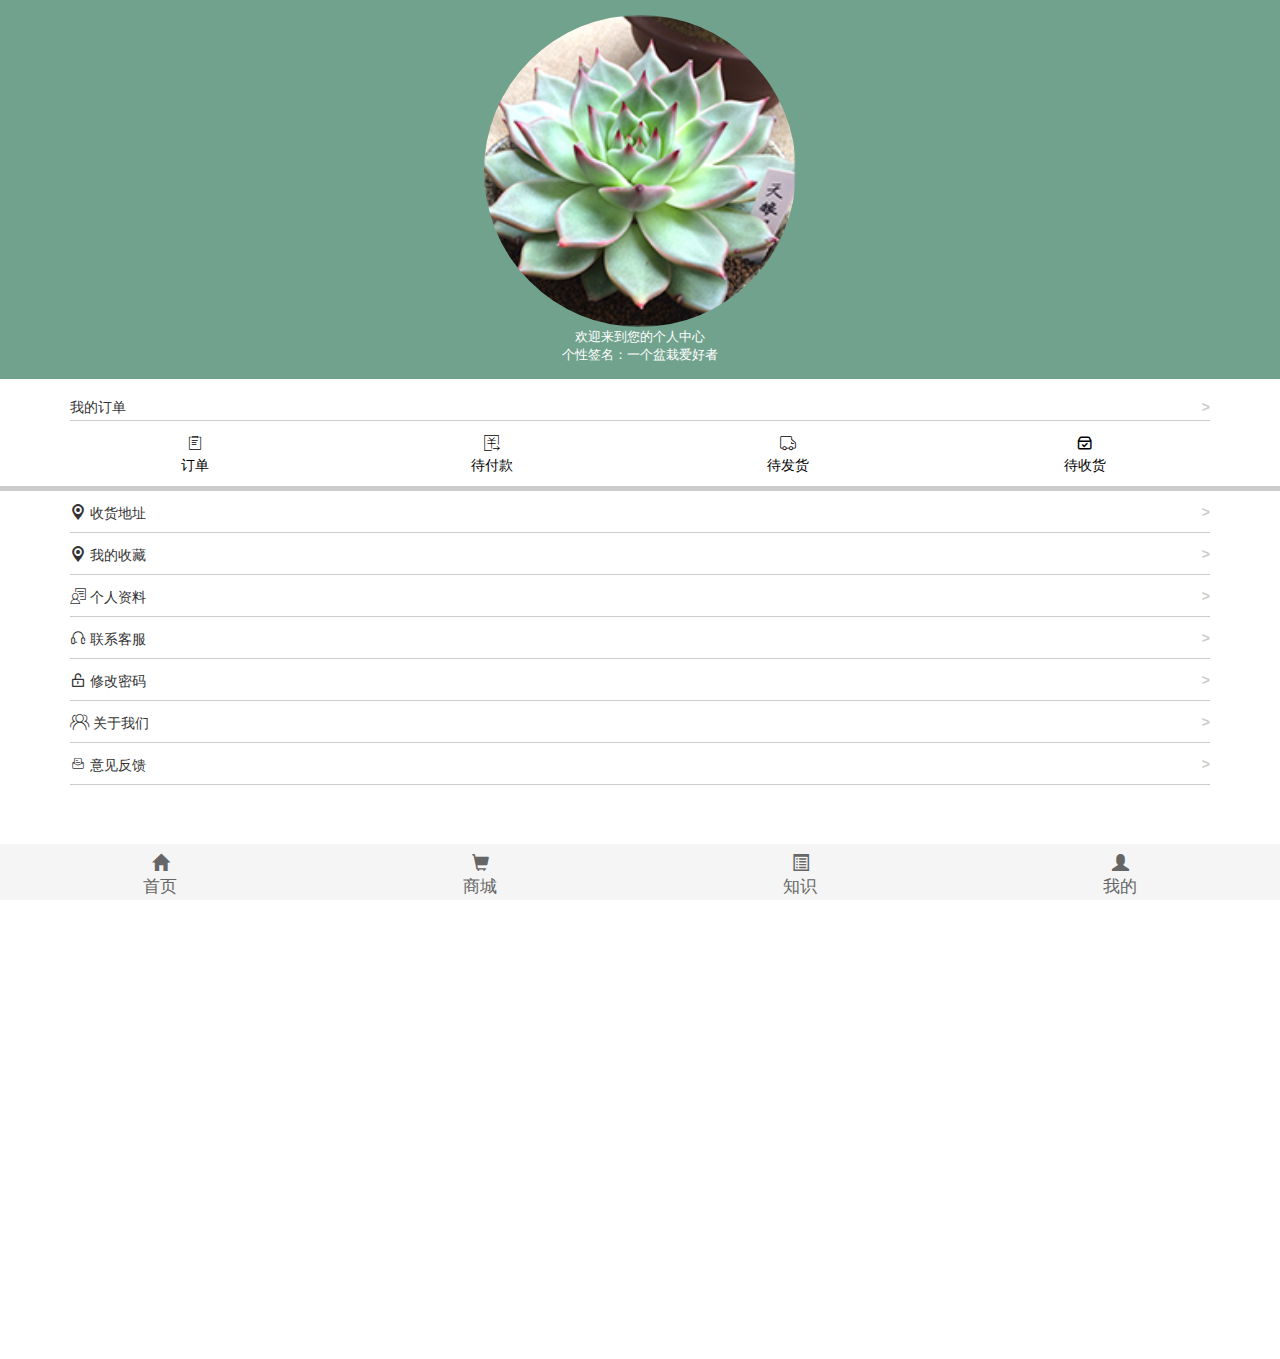
<file: user.html>
<!DOCTYPE html>
<html lang="en">

<head>
    <meta charset="UTF-8">
    <meta name="viewport" content="width=device-width, initial-scale=1.0">
    <meta http-equiv="X-UA-Compatible" content="ie=edge">
    <title>个人中心</title>
    <!-- bootstrap -->
    <link rel="stylesheet" href="./assets/css/bootstrap.min.css" />

    <!-- animate.css -->
    <link rel="stylesheet" href="./assets/css/animate.min.css" />

    <!-- swiper.css -->
    <link rel="stylesheet" href="./assets/css/swiper-bundle.min.css" />

    <!-- 重置样式 -->
    <link rel="stylesheet/less" href="./assets/css/reset.less" />

    <!-- 字体图标 -->
    <link rel="stylesheet" href="assets/icon/iconfont.css" />
    <!-- 页面单独的样式 -->
    <link rel="stylesheet/less" href="./assets/css/user.less" />
    <!-- 公共样式 -->
    <link rel="stylesheet/less" href="./assets/css/common.less" />




</head>

<body>
    <div class="header">
        <div class="container">
            <div class="portrait">
                <img src="./assets/images/recommend1.png" />
                <p class="welcome">欢迎来到您的个人中心</p>
                <p class="info">个性签名：一个盆栽爱好者</p>
            </div>
        </div>
    </div>

    <div class="order">
        <div class="container">
            <div class="my">
                我的订单
                <span><a href="javascript:void(0)">&gt;</a></span>
            </div>
            <div class="item">
                <a class="list">
                    <span class="iconfont icon-dingdan"></span>
                    <span>订单</span>
                </a>
                <a class="list">
                    <span class="iconfont icon-tubiao_fukuandan"></span>
                    <span>待付款</span>
                </a>
                <a class="list">
                    <span class="iconfont icon-fahuo"></span>
                    <span>待发货</span>
                </a>
                <a class="list">
                    <span class="iconfont icon-huodaofukuan"></span>
                    <span>待收货</span>
                </a>
            </div>
        </div>
    </div>

    <div class="help">
        <div class="container">
            <div class="list">
                <span class="iconfont icon-shouhuodizhi"></span>
                收货地址
                <span><a href="javascript:void(0)">&gt;</a></span>
            </div>
            <div class="list">
                <span class="iconfont icon-shouhuodizhi"></span>
                我的收藏
                <span><a href="javascript:void(0)">&gt;</a></span>
            </div>
            <div class="list">
                <span class="iconfont icon-gerenziliao"></span>
                个人资料
                <span><a href="javascript:void(0)">&gt;</a></span>
            </div>
            <div class="list">
                <span class="iconfont icon-lianxikefu"></span>
                联系客服
                <span><a href="javascript:void(0)">&gt;</a></span>
            </div>
            <div class="list">
                <span class="iconfont icon-change_password"></span>
                修改密码
                <span><a href="javascript:void(0)">&gt;</a></span>
            </div>
            <div class="list">
                <span class="iconfont icon-guanyuwomen"></span>
                关于我们
                <span><a href="javascript:void(0)">&gt;</a></span>
            </div>
            <div class="list">
                <span class="iconfont icon-yaoqingdaoshi"></span>
                意见反馈
                <span><a href="javascript:void(0)">&gt;</a></span>
            </div>
        </div>
    </div>

    <!-- 底部 -->
    <footer class="footer">
        <a href="./index.html" class="item">
            <span class="glyphicon glyphicon-home"></span>
            <span>首页</span>
        </a>
        <a href="./shop.html" class="item">
            <span class="glyphicon glyphicon-shopping-cart"></span>
            <span>商城</span>
        </a>
        <a href="./knowledge.html" class="item">
            <span class="glyphicon glyphicon-list-alt"></span>
            <span>知识</span>
        </a>
        <a href="./register.html" class="item">
            <span class="glyphicon glyphicon-user"></span>
            <span>我的</span>
        </a>
    </footer>
</body>

</html>
<!-- 解析less的文件 -->
<script src="./assets/js/less.min.js"></script>

<!-- jquery  -->
<script type="text/javascript" src="./assets/js/jquery.min.js"></script>

<!-- bootstrap -->
<script type="text/javascript" src="./assets/js/bootstrap.min.js"></script>

<!-- wow.js -->
<script src="./assets/js/wow.min.repeat.js"></script>

<script src="./assets/js/swiper-bundle.min.js"></script>

<script src="./assets/icon/iconfont.js"></script>

<script>
    new WOW().init();
</script>
</file>
<file: assets/icon/iconfont.css>
@font-face {
  font-family: "iconfont"; /* Project id  */
  src: url('iconfont.ttf?t=1628931652451') format('truetype');
}

.iconfont {
  font-family: "iconfont" !important;
  font-size: 16px;
  font-style: normal;
  -webkit-font-smoothing: antialiased;
  -moz-osx-font-smoothing: grayscale;
}

.icon-dingdan:before {
  content: "\e897";
}

.icon-fahuo:before {
  content: "\e625";
}

.icon-tubiao_fukuandan:before {
  content: "\e633";
}

.icon-huodaofukuan:before {
  content: "\e6ea";
}

.icon-guanyuwomen:before {
  content: "\e673";
}

.icon-shouhuodizhi:before {
  content: "\e60e";
}

.icon-change_password:before {
  content: "\e621";
}

.icon-yaoqingdaoshi:before {
  content: "\e640";
}

.icon-gerenziliao:before {
  content: "\e61c";
}

.icon-lianxikefu:before {
  content: "\e626";
}

.icon-shoucang:before {
  content: "\e629";
}
</file>
